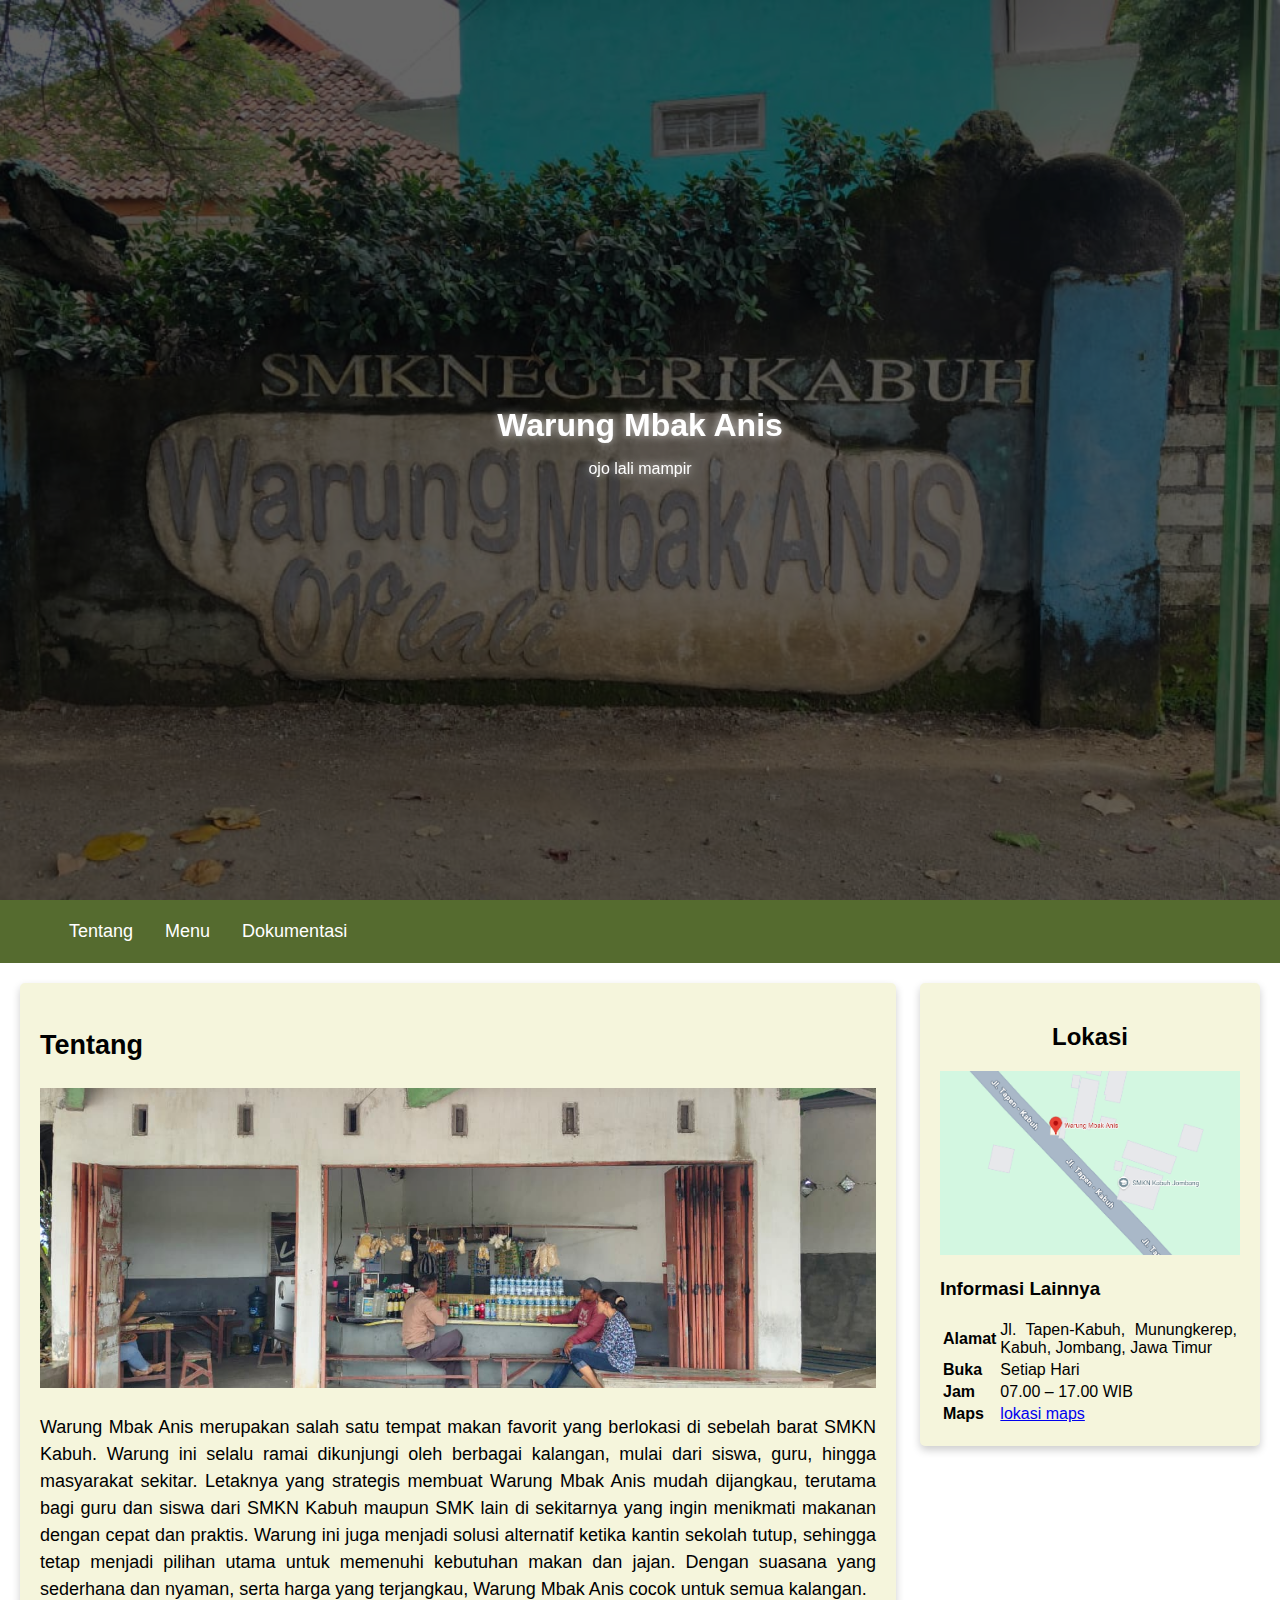
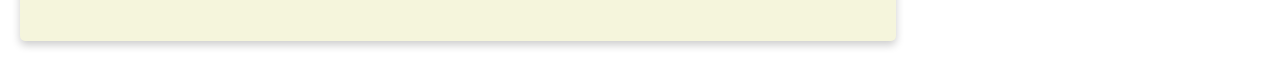
<file: index.html>
<!DOCTYPE html>
<html lang="en">
<head>
    <meta charset="UTF-8">
    <meta name="viewport" content="width=device-width, initial-scale=1.0">
    <title>Warung Mbak Anis</title>
    <link rel="stylesheet" href="asset/style.css">
     
</head>
<body>
    <header>
      <div 
      class="jumbotron">
        <h1>Warung Mbak Anis</h1>
        <p>ojo lali mampir</p>
      </div>
      <nav>
        <ul>
          <li>
            <a href="#tentang">Tentang</a>
          </li>
          <li>
            <a href="menu.html">Menu</a>
          </li>
          <li>
            <a href="dokumentasi.html">Dokumentasi</a>
          </li>
        </ul>
      </nav>
    </header>
     <main>
      <!-- Konten artikel -->
      <div id="content">
        <article class="card">
          <h2 id="tentang">Tentang</h2>
           <img src="asset/image/depan-closeup.jpeg" alt="warung" class="featured-image" />
             <p >
            Warung Mbak Anis merupakan salah satu tempat makan favorit yang berlokasi di sebelah barat SMKN Kabuh. Warung ini selalu ramai dikunjungi oleh berbagai kalangan, mulai dari siswa, guru, hingga masyarakat sekitar. 
            Letaknya yang strategis membuat Warung Mbak Anis mudah dijangkau, terutama bagi guru dan siswa dari SMKN Kabuh maupun SMK lain di sekitarnya yang ingin menikmati makanan dengan cepat dan praktis. 
            Warung ini juga menjadi solusi alternatif ketika kantin sekolah tutup, sehingga tetap menjadi pilihan utama untuk memenuhi kebutuhan makan dan jajan. Dengan suasana yang sederhana dan nyaman, serta harga yang terjangkau, Warung Mbak Anis cocok untuk semua kalangan.
          </p>
     
          
      </div>
      </div>
      </article>
      <!-- Konten samping -->
      <aside>
        <article class="profile card">
          <header>
            <h2>Lokasi</h2>
              <img src="asset/image/peta.png" />
          </header>

          <section>
            <h3>Informasi Lainnya</h3>

            <table>
              <tr>
                <th>Alamat</th>
                <td>Jl. Tapen-Kabuh, Munungkerep, Kabuh, Jombang, Jawa Timur</td>
              </tr>
              <tr>
                <th>Buka</th>
                <td>Setiap Hari</td>
              </tr>
              <tr>
                <th>Jam</th>
                <td>07.00 – 17.00 WIB</td>
              </tr>
              <tr>
                <th>Maps</th>
                <td><a href="https://maps.app.goo.gl/Tu5KfMMcq9Tf4aA9A">lokasi maps</a></td>
              </tr>
            </table>
          </section>
        </article>
      </aside>
    </main>
</main>
</body>
</html>
</file>
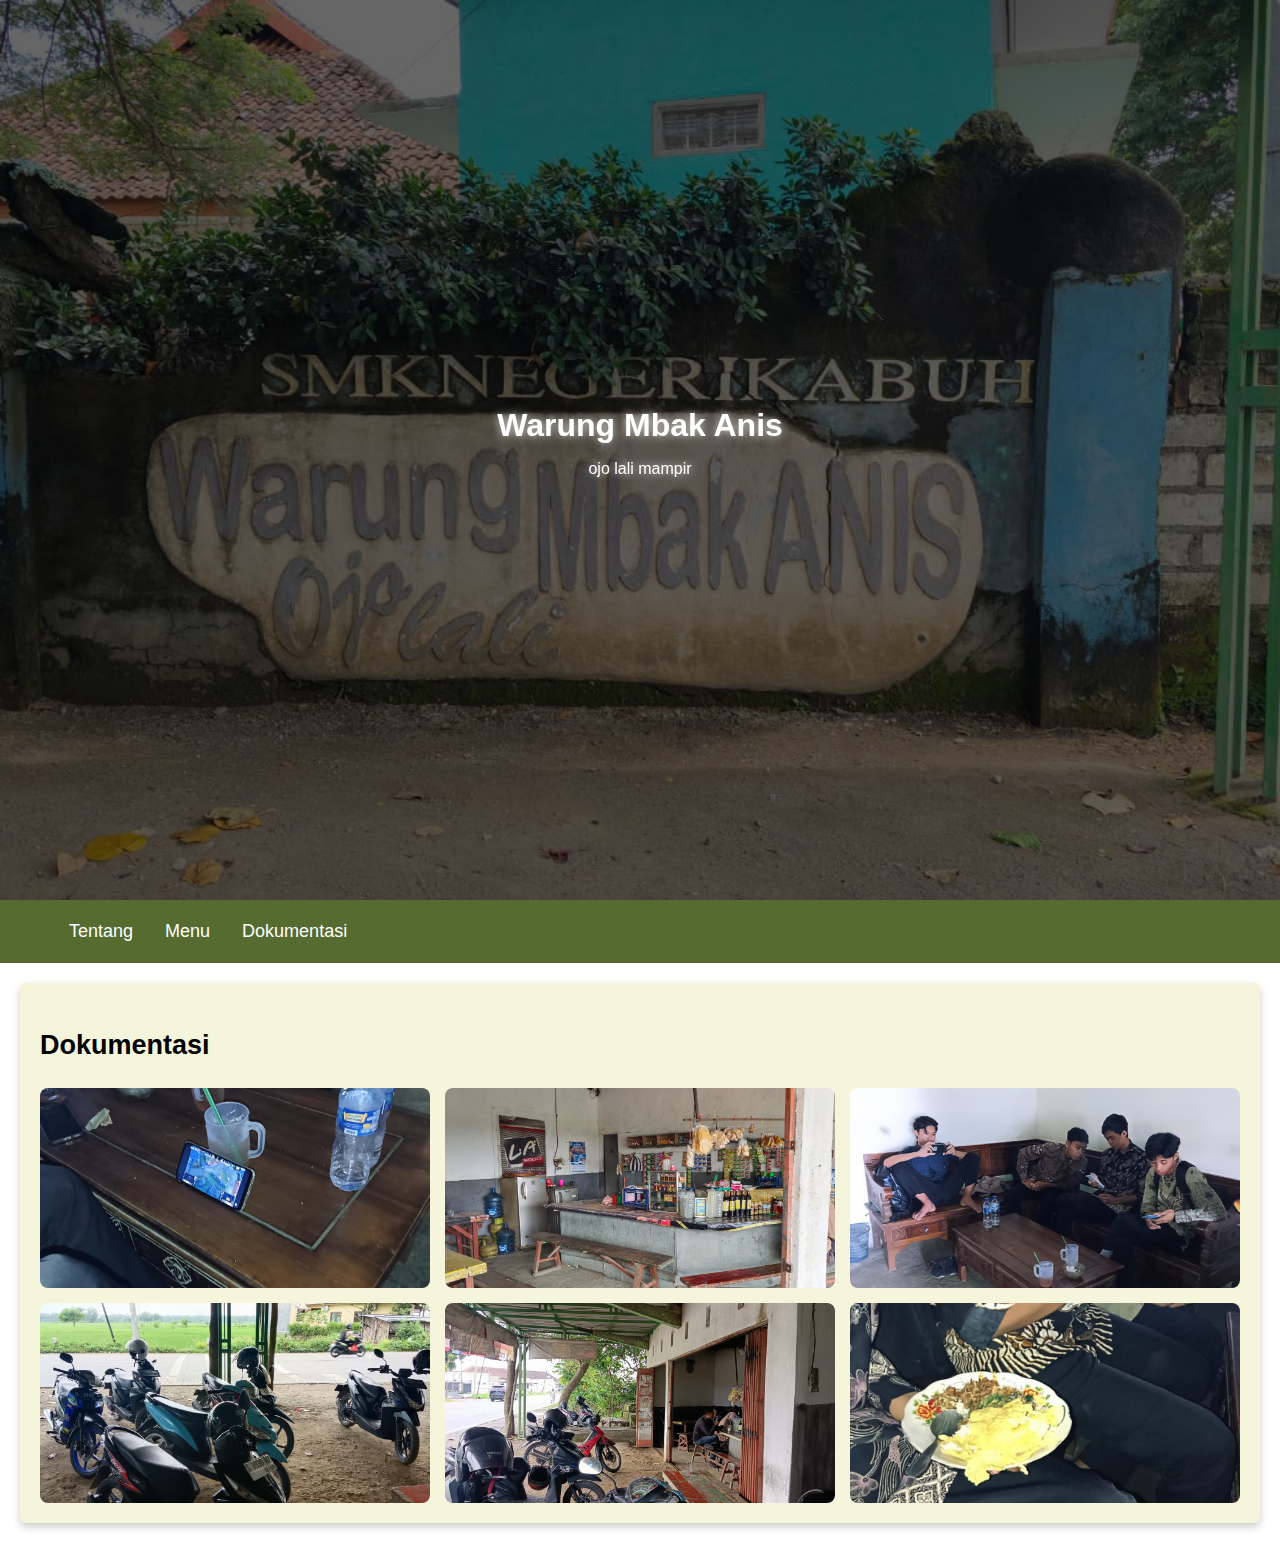
<file: dokumentasi.html>
<!DOCTYPE html>
<html lang="en">
<head>
    <meta charset="UTF-8">
    <meta name="viewport" content="width=device-width, initial-scale=1.0">
    <title>Menu</title>
     <link rel="stylesheet" href="asset/style.css">
</head>
<body>
     <header>
      <div 
      class="jumbotron">
        <h1>Warung Mbak Anis</h1>
        <p>ojo lali mampir</p>
      </div>
      <nav>
        <ul>
          <li>
            <a href="#tentang">Tentang</a>
          </li>
          <li>
            <a href="menu.html">Menu</a>
          </li>
          <li>
            <a href="dokumentasi.html">Dokumentasi</a>
          </li>
        </ul>
      </nav>
    </header>
     <main>
        <div id="content">
        <article class="card">
    <h2>Dokumentasi</h2>

    <div class="gallery">
    <img src="asset/image/dkk.jpeg" alt="Dokumentasi 1">
    <img src="asset/image/dk2.jpeg" alt="Dokumentasi 2">
    <img src="asset/image/dk4.jpeg" alt="Dokumentasi 3">
    <img src="asset/image/dk5.jpeg" alt="Dokumentasi 4">
    <img src="asset/image/dk6.jpeg" alt="Dokumentasi 5">
    <img src="asset/image/dk7.jpeg" alt="Dokumentasi 6">
  </div>
  </div>
</div>
      </div>
      </div>
      </article>
</body>

</html>
</file>
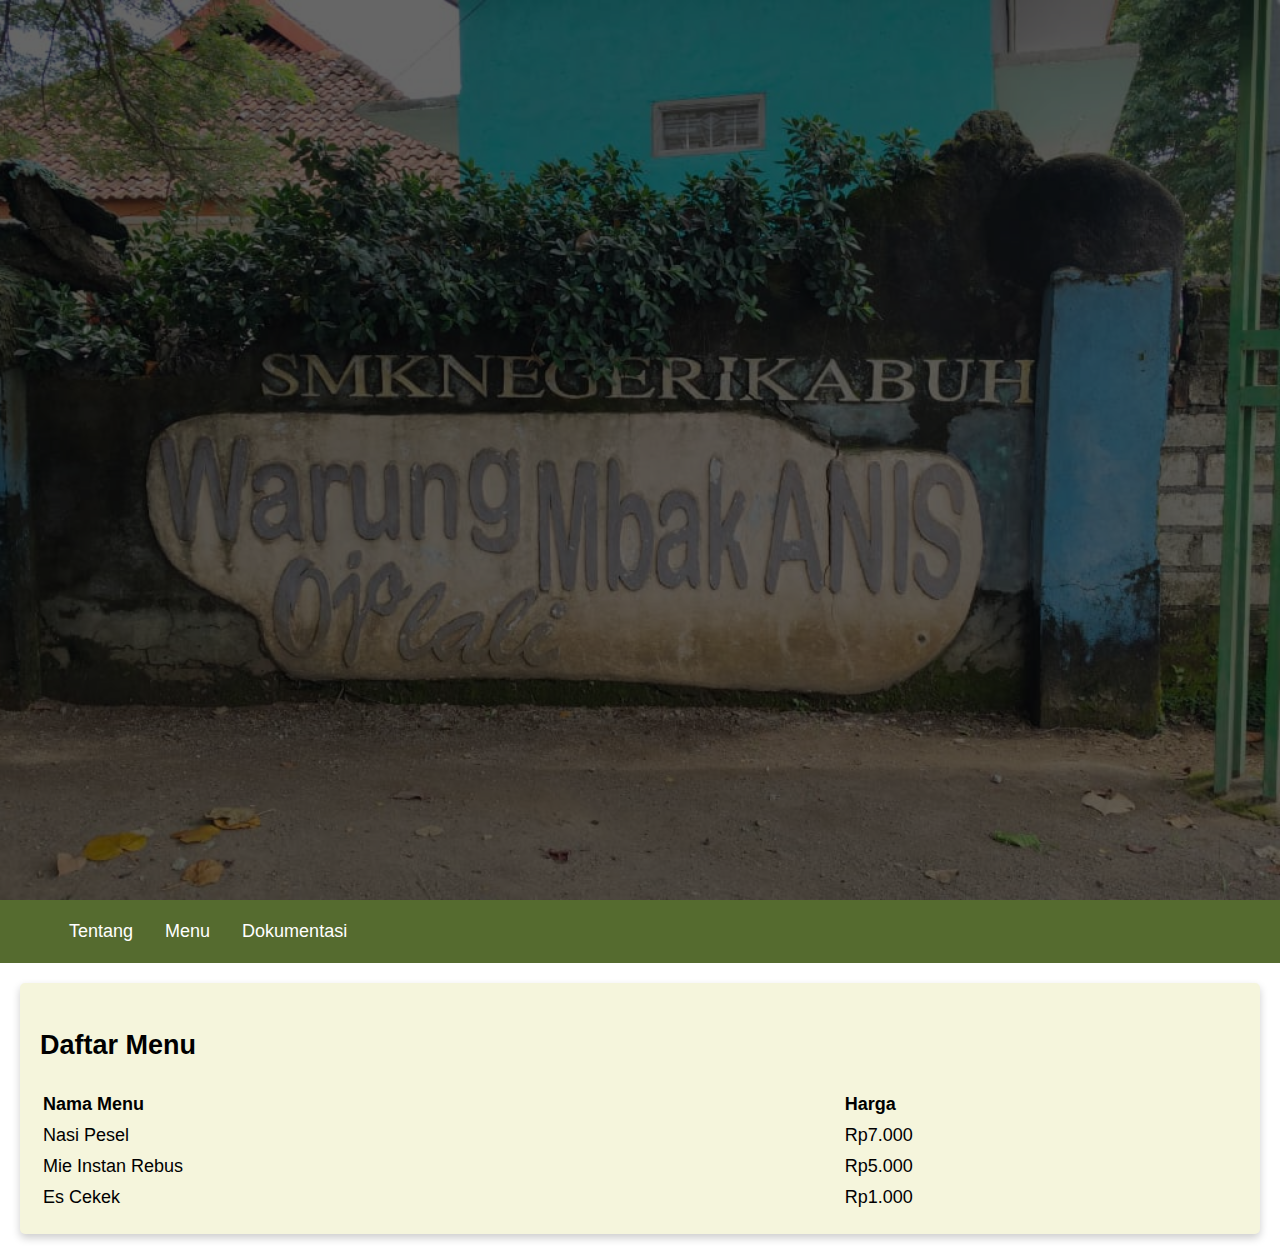
<file: menu.html>
<!DOCTYPE html>
<html lang="en">
<head>
    <meta charset="UTF-8">
    <meta name="viewport" content="width=device-width, initial-scale=1.0">
    <title>Menu</title>
     <link rel="stylesheet" href="asset/style.css">
</head>
<body>
     <header>
      <div 
      class="jumbotron">
      </div>
      <nav>
        <ul>
          <li>
            <a href="index.html">Tentang</a>
          </li>
          <li>
            <a href="#menu">Menu</a>
          </li>
          <li>
            <a href="dokumentasi.html">Dokumentasi</a>
          </li>
        </ul>
      </nav>
    </header>
     <main>
        <div id="content">
        <article class="card">
          <h2 id="menu">Daftar Menu</h2>
           <table style="overflow-x:auto;">
            <tr>
              <th>Nama Menu</th>
              <th>Harga</th>
            </tr>
            <tr>
               <td>Nasi Pesel</td>
              <td>Rp7.000</td>
            </tr>
            <tr>
             
              <td>Mie Instan Rebus</td>
              <td>Rp5.000</td>
            </tr>
            <tr>
              <td>Es Cekek</td>
              <td>Rp1.000</td>
            </tr>
          </table>
      </div>
      </div>
      </article>
</body>
</html>
</file>
<file: asset/style.css>
* {
  box-sizing: border-box;
}
body{
    font-family: Arial;
   margin: 0;
  padding: 0;
}
header {
  display: inline;
}
.jumbotron {
  position: relative;
  height: 100vh;
  background-image: url("image/bg.jpeg");
  background-size: cover;
  background-position: center;
  display: flex;
  flex-direction: column;
  align-items: center;
  justify-content: center;
 
}

.jumbotron::after {
  content: "";
  position: absolute;
  inset: 0;
  background: rgba(0,0,0,0.6);
}

.jumbotron h1 {
  position: relative;
  z-index: 1;
  text-shadow: 0 0 10px rgba(255,255,255,0.8);
    color: white;
     margin: 0;
}
.jumbotron p {
  position: relative;
  z-index: 1;
  text-shadow: 0 0 10px rgba(255,255,255,0.8);
    color: white;
}
footer {
  padding: 20px;
  color: white;
  background-color: #3d511b;
  text-align: center;
  font-weight: bold;
}

nav a {
  font-size: 18px;
  font-weight: 400;
  text-decoration: none;
  color: white;
}

nav a:hover {
  font-weight: bold;
}

.profile header {
  text-align: center;
}

.featured-image {
  width: 100%;
  max-height: 300px;

  object-fit: cover;
  object-position: center;
}

.profile img {
   max-width: 300px;
 
}


.card {
  box-shadow: 0 4px 8px 0 rgba(0, 0, 0, 0.2);
  border-radius: 5px;
  padding: 20px;
  text-align: justify;
  background-color:  #F5F5DC;
}

nav {
  background-color: #556B2F;
  padding: 5px;
  position: sticky;
  top: 0;
}


main {
  padding: 20px;
   display: flex;
  gap: 1.5rem;
}
#content {  
  font-size: large;
  line-height: 1.5;
  flex: 5;
   display: flex;
  flex-flow: column nowrap;
  gap: 1rem 2rem;

}
aside {
   flex: 1;
}
table {
  width: 100%;
}

 
nav ul {
  padding-inline: 4rem;
  display: flex;
   gap: 2rem;
} 
nav li {
  list-style-type: none;
  
}
.gallery {
  display: grid;
  grid-template-columns: repeat(3, 1fr);
  gap: 15px;
  margin-top: 20px;
}

.gallery img {
  width: 100%;
  height: 200px;
  border-radius: 8px;
  object-fit: cover;
}
@media screen and (max-width: 1200px) {
  main {
    flex-flow: column nowrap;
  }
  main aside {
    align-self: center;
  }
}
@media screen and (max-width: 768px) {
   nav ul {
    justify-content: center;
  }
  main aside {
    align-self: stretch;

  }
   .jumbotron {
    background-position: center;
    min-height: 70vh; /* jangan full 100 */
  }
   .gallery {
    grid-template-columns: 1fr;
  }
}
</file>
